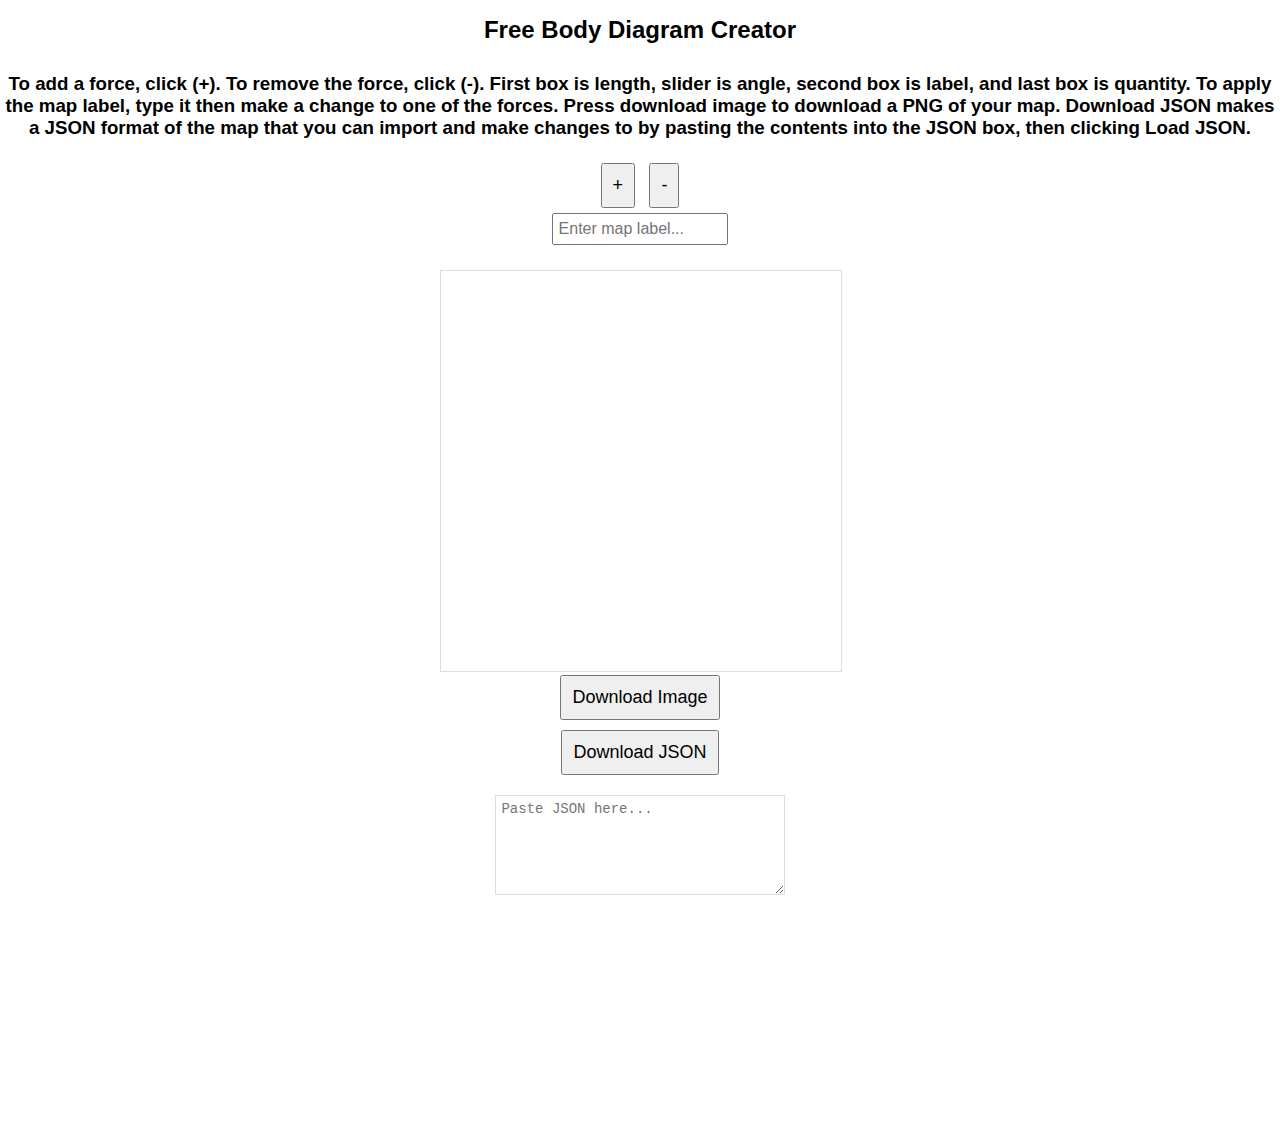
<file: index.html>
<head>
    <meta charset="UTF-8">
    <meta name="viewport" content="width=device-width, initial-scale=1.0, user-scalable=no, maximum-scale=1, minimum-scale=1">
    <meta name="apple-mobile-web-app-capable" content="yes">
    <meta name="apple-mobile-web-app-status-bar-style" content="black-translucent">
    <link rel="apple-touch-icon" href="/fmap/icon.png">
    <title>FBD Tool</title>
    <link rel="stylesheet" type="text/css" href="/fmap/style.css" />
    <script async src="https://pagead2.googlesyndication.com/pagead/js/adsbygoogle.js?client=ca-pub-9596419489122371"
     crossorigin="anonymous"></script>
</head>

<body>
    <!--
    <button id="infoButton" class="info-button">How to make AI do it for you?</button>
    <div id="infoPopup" class="info-popup">
        <button id="closePopup" class="close-popup">✖</button>
        <p>Go to ChatGPT (or any model, e.g. Gemini) and type the following prompt:</p>
        <code>Given the following description of a physical scenario, generate a valid JSON structure representing the forces acting on an object in the scenario. Each force should be described with the following properties:
            1. length: A number between 1.0 and 5.0, representing the magnitude of the force (you may need to infer the strength from the description).
            2. angle: A number between 0 and 360, representing the direction of the force in degrees (measured counterclockwise from the positive x-axis).
            3. label: A string, up to 3 characters long, that represents the label for the force (e.g., "n" (for normal), "g (for gravity)", and whatever else is needed. or like stuff that could be inferred. i’d refrain from using numbers, unless there’s 2 of the same type of force.).
            You do not need to explicitly list which forces are present. Instead, generate the forces based on the description of the physical scenario. For example, if an object is pulled by a rope, there might be a force in the direction of the rope's tension. If the object is on Earth, include a gravitational force.
            Output the forces in the following JSON format:
            
            [
                {
                    "length": (number),
                    "angle": (number),
                    "label": "(string)"
                },
                ...
            ]
            
            Notes for AI:
            * The angle is measured counterclockwise from the positive x-axis (horizontal).
            * length should reflect the relative strength of each force, estimated from the description.
            * The label should be a short, unique identifier like "g", "n", etc., and must not exceed 3 characters. Remember, only use 3 characters if it’s not like friction or gravity or an actual existing force. 
            * Feel free to include forces like tension, gravity, friction, etc., based on the description.
            * IGNORE Components
            
            Here is the description:
            
            
            </code>
        <p>Then, either describe what is happening, or submit a picture of the problem. It will give you some "code". Copy this code and paste it into the "Paste JSON here..." box. Finally, click/tap the Load JSON button to make the diagram appear. </p>
    </div>
    
    <button id="darkModeToggle">🌞</button>-->
    <h1 style="font-size: 1.5em; margin-bottom: 10px;">Free Body Diagram Creator</h1>
    <h3>To add a force, click (+). To remove the force, click (-). First box is length, slider is angle, second box is label, and last box is quantity. To apply the map label, type it then make a change to one of the forces. Press download image to download a PNG of your map. Download JSON makes a JSON format of the map that you can import and make changes to by pasting the contents into the JSON box, then clicking Load JSON.</h3>
    <div class="controls">
        <button id="addForce">+</button>
        <button id="removeForce">-</button>
        <br>
        <input type="text" id="labelInput" placeholder="Enter map label..." maxlength="50">
    </div>
    <div id="forcesContainer"></div>
    <div class="canvas-container">
        <!--<div class="center-dot"></div>-->
        <canvas id="forceCanvas" width="400" height="400"></canvas>
    </div>
    <button id="download">Download Image</button>
    <button id="downloadJSON">Download JSON</button>
    <input type="file" id="uploadJSON" style="display: none;" accept=".json">

    <div>
        <textarea id="jsonInputField" placeholder="Paste JSON here..."></textarea>
        <button id="loadJSONButton">Load JSON</button>
    </div>
<script type="text/javascript" src="/fmap/script.js"></script>
<br>
<br>
If you have questions:
    <br>
If you know my school email, contact me there.
 <br> 
If you don't know my school email, contact me at 
    <br>
<a href="mailto:jack.totonchi@gmail.com">jack.totonchi@gmail.com</a>
<br>
<br>
        
    <br>
    <br>

    
    
</body>
</file>
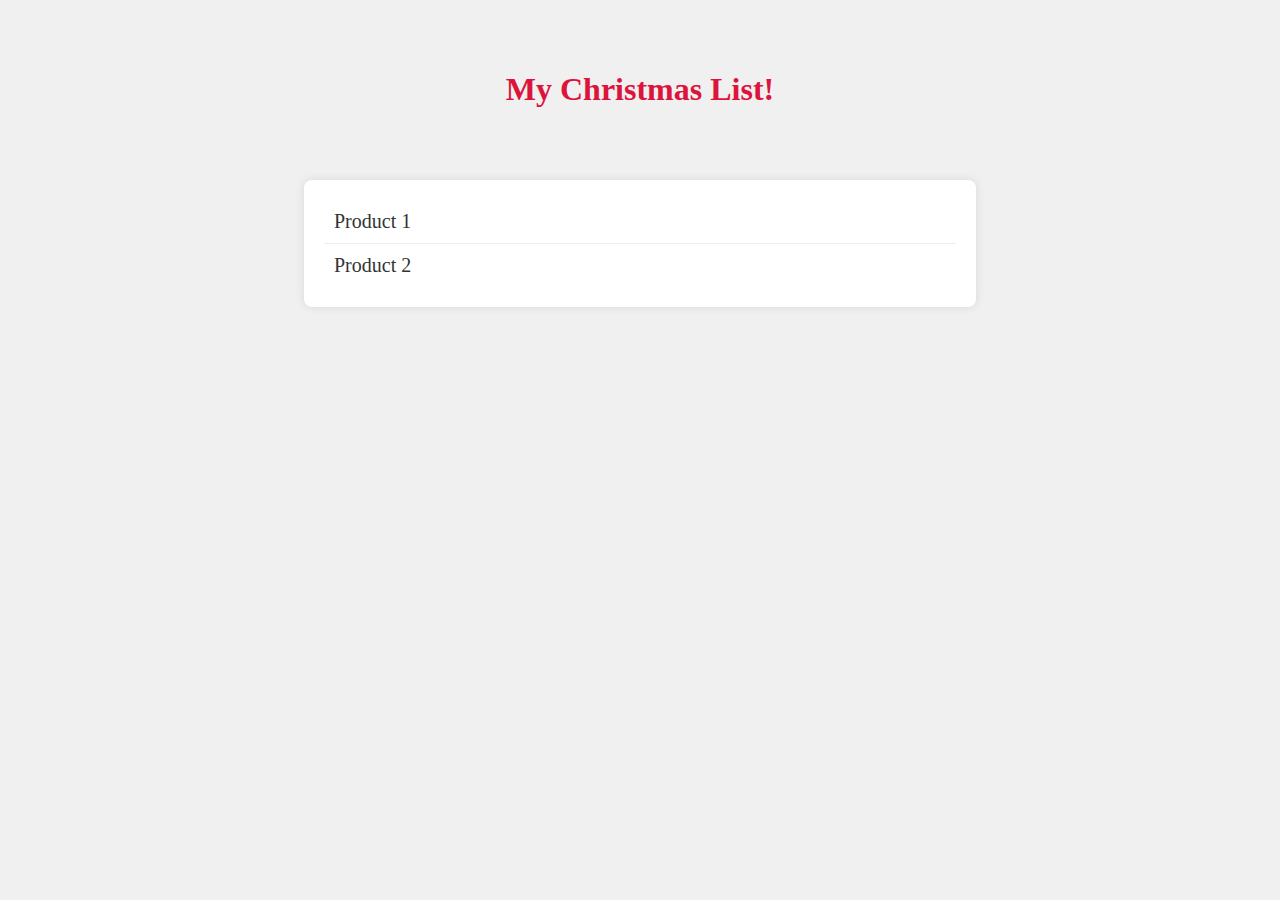
<file: c/index.html>
<!DOCTYPE html>
<html>
<head>
    <style>
        body {
            background-color: #F0F0F0;
            font-family: 'Georgia', serif;
        }
        .product-list {
            width: 50%;
            margin: 0 auto;
            list-style-type: none;
            padding: 20px;
            box-shadow: 0 0 10px rgba(0,0,0,0.1);
            border-radius: 8px;
            background-color: #fff;
        }
        .product-list li {
            padding: 10px;
            border-bottom: 1px solid #eee;
        }
        .product-list li:last-child {
            border-bottom: none;
        }
        .product-list a {
            color: #333;
            text-decoration: none;
            font-size: 20px;
        }
        h1 {
            text-align: center;
            color: crimson;
            padding: 50px 0;
        }
    </style>
</head>
<body>
<h1>My Christmas List!</h1>
<ul class="product-list">
    <li><a href="http://example.com">Product 1</a></li>
    <li><a href="http://example.com">Product 2</a></li>
    <!-- Add more products as necessary -->
</ul>
</body>
</html>
</file>
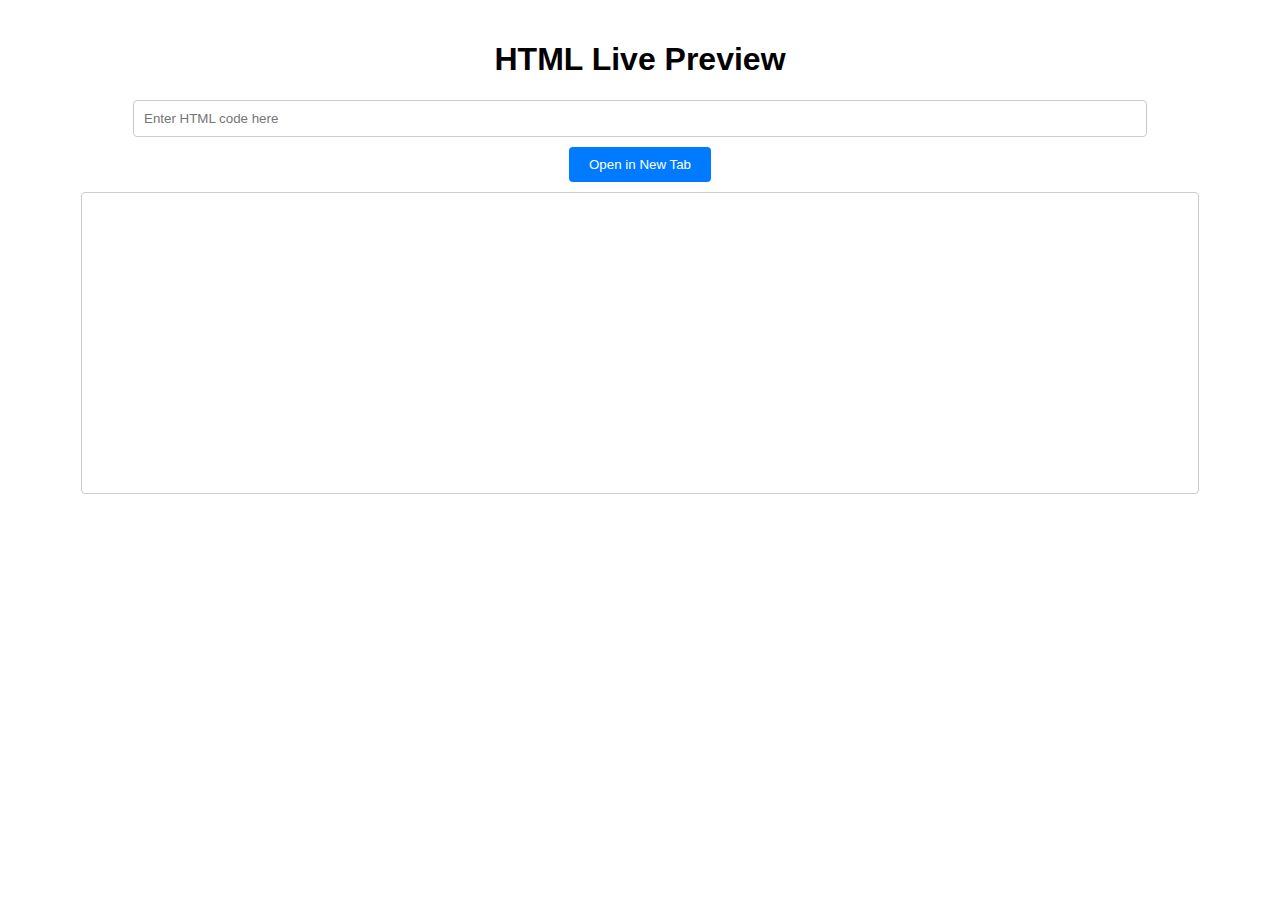
<file: dev/index.html>
<!DOCTYPE html>
<html lang="en">
<head>
    <meta charset="UTF-8">
    <meta name="viewport" content="width=device-width, initial-scale=1.0">
    <title>HTML Live Preview</title>
    <style>
        body {
            font-family: Arial, sans-serif;
            margin: 20px;
            display: flex;
            justify-content: center;
            align-items: center;
            flex-direction: column;
        }
        input[type="text"] {
            width: 80%;
            padding: 10px;
            margin-bottom: 10px;
            border: 1px solid #ccc;
            border-radius: 4px;
        }
        iframe {
            width: 90%;
            height: 300px;
            border: 1px solid #ccc;
            border-radius: 4px;
            margin-top: 10px;
        }
        button {
            padding: 10px 20px;
            border: none;
            background-color: #007BFF;
            color: white;
            border-radius: 4px;
            cursor: pointer;
        }
        button:hover {
            background-color: #0056b3;
        }
    </style>
</head>
<body>
    <h1>HTML Live Preview</h1>
    <input type="text" id="htmlInput" placeholder="Enter HTML code here">
    <button onclick="openInNewTab()">Open in New Tab</button>
    <iframe id="previewFrame"></iframe>

    <script>
        document.getElementById('htmlInput').addEventListener('input', updatePreview);

        function updatePreview() {
            const htmlCode = document.getElementById('htmlInput').value;
            const iframe = document.getElementById('previewFrame');
            const iframeDocument = iframe.contentDocument || iframe.contentWindow.document;
            iframeDocument.open();
            iframeDocument.write(htmlCode);
            iframeDocument.close();
        }

        function openInNewTab() {
            const htmlCode = document.getElementById('htmlInput').value;
            const newWindow = window.open('about:blank', '_blank');
            newWindow.document.open();
            newWindow.document.write(htmlCode);
            newWindow.document.close();
        }
    </script>
</body>
</html>
</file>
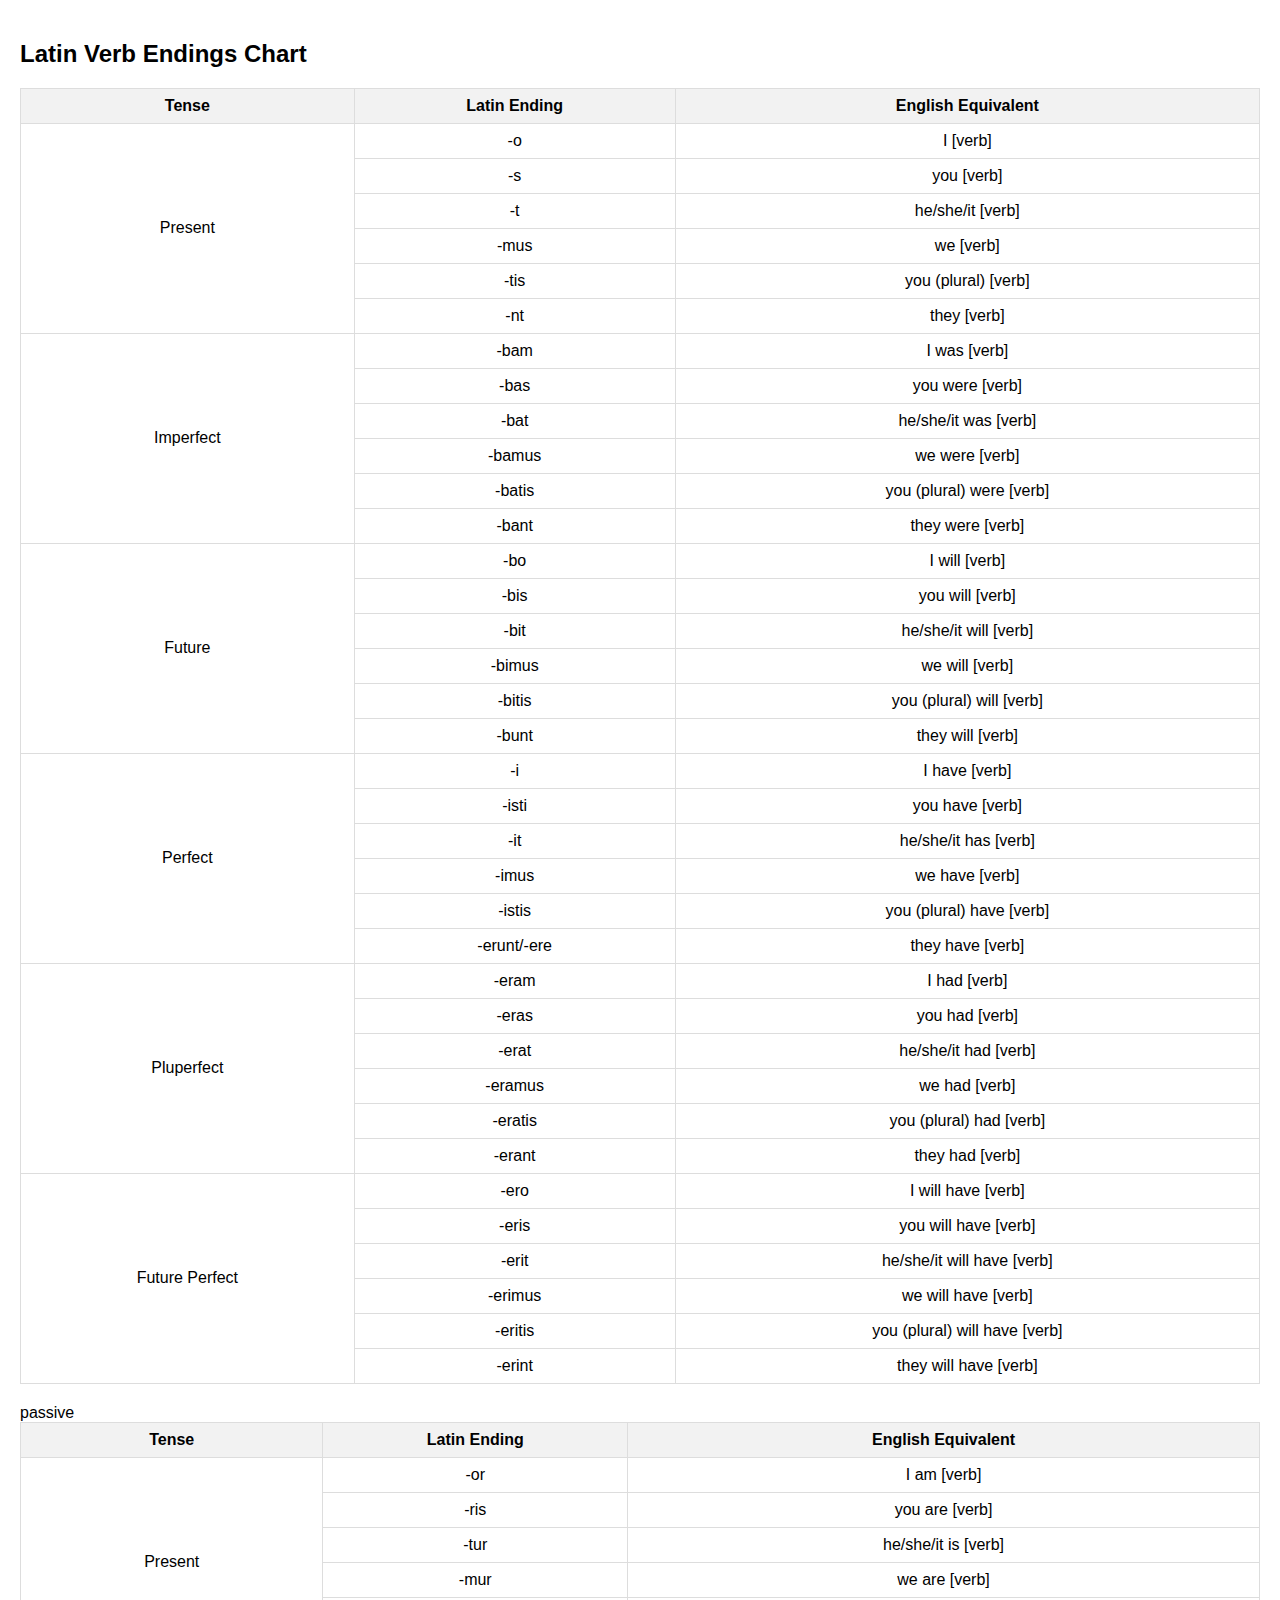
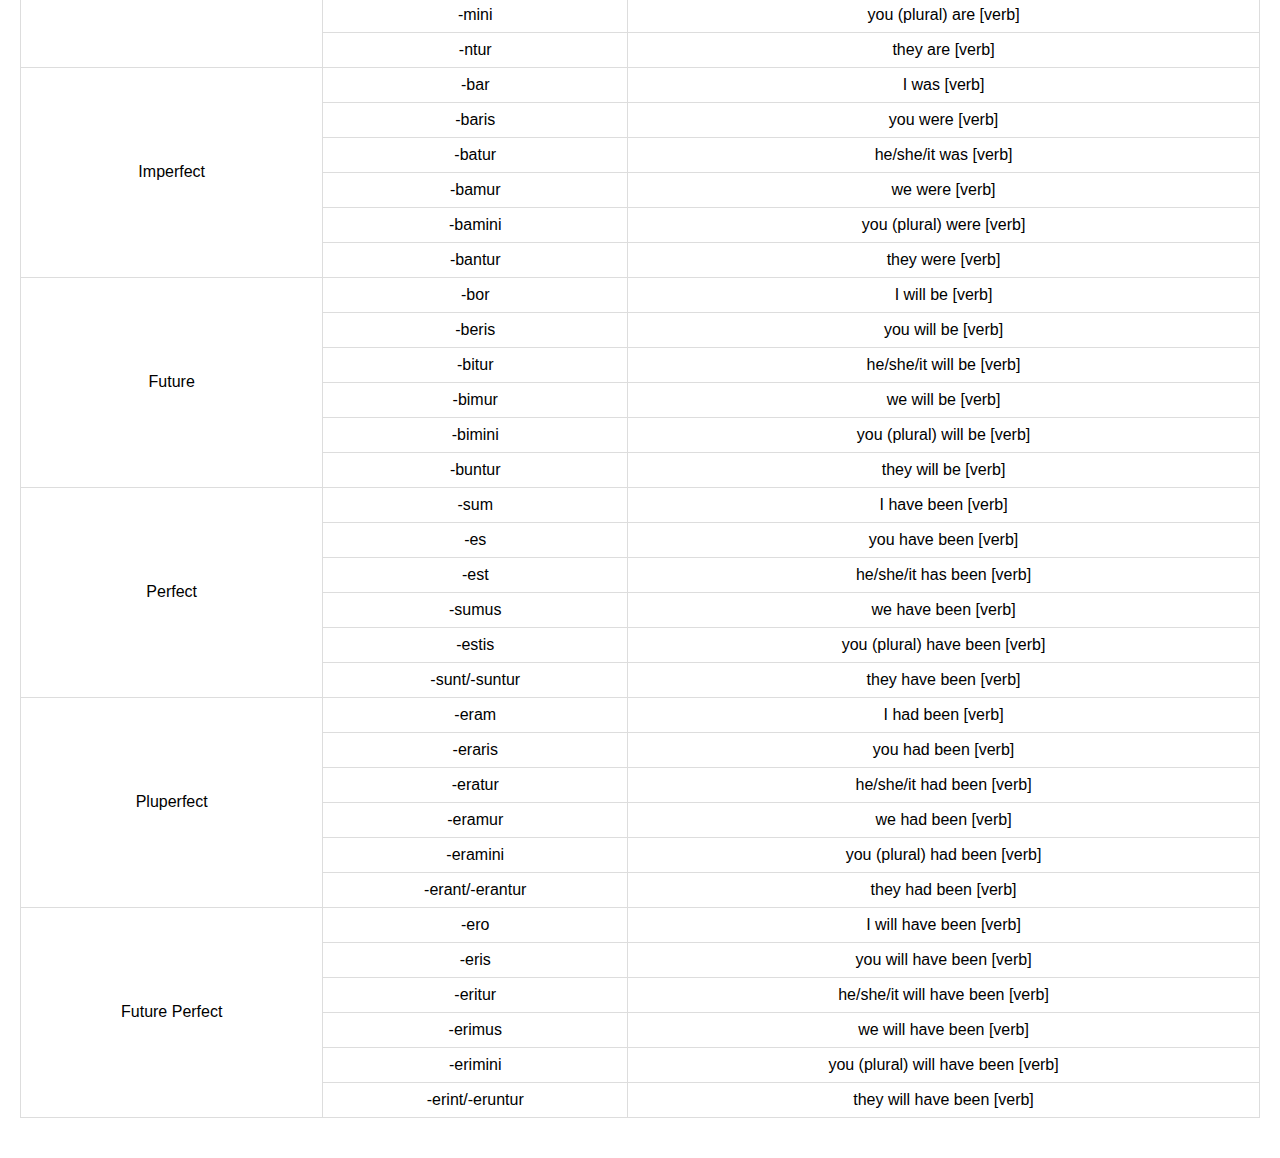
<file: endings/index.html>
<!DOCTYPE html>
<html lang="en">
<head>
<meta charset="UTF-8">
<meta name="viewport" content="width=device-width, initial-scale=1.0">
<title>Latin Verb Endings Chart</title>
<style>
  body {
    font-family: Arial, sans-serif;
    margin: 0;
    padding: 20px;
  }
  table {
    width: 100%;
    border-collapse: collapse;
    margin-bottom: 20px;
  }
  th, td {
    border: 1px solid #ddd;
    padding: 8px;
    text-align: center;
  }
  th {
    background-color: #f2f2f2;
  }
</style>
</head>
<body>

<h2>Latin Verb Endings Chart</h2>

<table>
  <thead>
    <tr>
      <th>Tense</th>
      <th>Latin Ending</th>
      <th>English Equivalent</th>
    </tr>
  </thead>
  <tbody>
    <tr>
      <td rowspan="6">Present</td>
      <td>-o</td>
      <td>I [verb]</td>
    </tr>
    <tr>
      <td>-s</td>
      <td>you [verb]</td>
    </tr>
    <tr>
      <td>-t</td>
      <td>he/she/it [verb]</td>
    </tr>
    <tr>
      <td>-mus</td>
      <td>we [verb]</td>
    </tr>
    <tr>
      <td>-tis</td>
      <td>you (plural) [verb]</td>
    </tr>
    <tr>
      <td>-nt</td>
      <td>they [verb]</td>
    </tr>
    <tr>
      <td rowspan="6">Imperfect</td>
      <td>-bam</td>
      <td>I was [verb]</td>
    </tr>
    <tr>
      <td>-bas</td>
      <td>you were [verb]</td>
    </tr>
    <tr>
      <td>-bat</td>
      <td>he/she/it was [verb]</td>
    </tr>
    <tr>
      <td>-bamus</td>
      <td>we were [verb]</td>
    </tr>
    <tr>
      <td>-batis</td>
      <td>you (plural) were [verb]</td>
    </tr>
    <tr>
      <td>-bant</td>
      <td>they were [verb]</td>
    </tr>
    <tr>
      <td rowspan="6">Future</td>
      <td>-bo</td>
      <td>I will [verb]</td>
    </tr>
    <tr>
      <td>-bis</td>
      <td>you will [verb]</td>
    </tr>
    <tr>
      <td>-bit</td>
      <td>he/she/it will [verb]</td>
    </tr>
    <tr>
      <td>-bimus</td>
      <td>we will [verb]</td>
    </tr>
    <tr>
      <td>-bitis</td>
      <td>you (plural) will [verb]</td>
    </tr>
    <tr>
      <td>-bunt</td>
      <td>they will [verb]</td>
    </tr>
    <tr>
      <td rowspan="6">Perfect</td>
      <td>-i</td>
      <td>I have [verb]</td>
    </tr>
    <tr>
      <td>-isti</td>
      <td>you have [verb]</td>
    </tr>
    <tr>
      <td>-it</td>
      <td>he/she/it has [verb]</td>
    </tr>
    <tr>
      <td>-imus</td>
      <td>we have [verb]</td>
    </tr>
    <tr>
      <td>-istis</td>
      <td>you (plural) have [verb]</td>
    </tr>
    <tr>
      <td>-erunt/-ere</td>
      <td>they have [verb]</td>
    </tr>
    <tr>
      <td rowspan="6">Pluperfect</td>
      <td>-eram</td>
      <td>I had [verb]</td>
    </tr>
    <tr>
      <td>-eras</td>
      <td>you had [verb]</td>
    </tr>
    <tr>
      <td>-erat</td>
      <td>he/she/it had [verb]</td>
    </tr>
    <tr>
      <td>-eramus</td>
      <td>we had [verb]</td>
    </tr>
    <tr>
      <td>-eratis</td>
      <td>you (plural) had [verb]</td>
    </tr>
    <tr>
      <td>-erant</td>
      <td>they had [verb]</td>
    </tr>
    <tr>
      <td rowspan="6">Future Perfect</td>
      <td>-ero</td>
      <td>I will have [verb]</td>
    </tr>
    <tr>
      <td>-eris</td>
      <td>you will have [verb]</td>
    </tr>
    <tr>
      <td>-erit</td>
      <td>he/she/it will have [verb]</td>
    </tr>
    <tr>
      <td>-erimus</td>
      <td>we will have [verb]</td>
    </tr>
    <tr>
      <td>-eritis</td>
      <td>you (plural) will have [verb]</td>
    </tr>
    <tr>
      <td>-erint</td>
      <td>they will have [verb]</td>
    </tr>
  </tbody>
</table>
passive
<table>
  <thead>
    <tr>
      <th>Tense</th>
      <th>Latin Ending</th>
      <th>English Equivalent</th>
    </tr>
  </thead>
  <tbody>
    <tr>
      <td rowspan="6">Present</td>
      <td>-or</td>
      <td>I am [verb]</td>
    </tr>
    <tr>
      <td>-ris</td>
      <td>you are [verb]</td>
    </tr>
    <tr>
      <td>-tur</td>
      <td>he/she/it is [verb]</td>
    </tr>
    <tr>
      <td>-mur</td>
      <td>we are [verb]</td>
    </tr>
    <tr>
      <td>-mini</td>
      <td>you (plural) are [verb]</td>
    </tr>
    <tr>
      <td>-ntur</td>
      <td>they are [verb]</td>
    </tr>
    <tr>
      <td rowspan="6">Imperfect</td>
      <td>-bar</td>
      <td>I was [verb]</td>
    </tr>
    <tr>
      <td>-baris</td>
      <td>you were [verb]</td>
    </tr>
    <tr>
      <td>-batur</td>
      <td>he/she/it was [verb]</td>
    </tr>
    <tr>
      <td>-bamur</td>
      <td>we were [verb]</td>
    </tr>
    <tr>
      <td>-bamini</td>
      <td>you (plural) were [verb]</td>
    </tr>
    <tr>
      <td>-bantur</td>
      <td>they were [verb]</td>
    </tr>
    <tr>
      <td rowspan="6">Future</td>
      <td>-bor</td>
      <td>I will be [verb]</td>
    </tr>
    <tr>
      <td>-beris</td>
      <td>you will be [verb]</td>
    </tr>
    <tr>
      <td>-bitur</td>
      <td>he/she/it will be [verb]</td>
    </tr>
    <tr>
      <td>-bimur</td>
      <td>we will be [verb]</td>
    </tr>
    <tr>
      <td>-bimini</td>
      <td>you (plural) will be [verb]</td>
    </tr>
    <tr>
      <td>-buntur</td>
      <td>they will be [verb]</td>
    </tr>
    <tr>
      <td rowspan="6">Perfect</td>
      <td>-sum</td>
      <td>I have been [verb]</td>
    </tr>
    <tr>
      <td>-es</td>
      <td>you have been [verb]</td>
    </tr>
    <tr>
      <td>-est</td>
      <td>he/she/it has been [verb]</td>
    </tr>
    <tr>
      <td>-sumus</td>
      <td>we have been [verb]</td>
    </tr>
    <tr>
      <td>-estis</td>
      <td>you (plural) have been [verb]</td>
    </tr>
    <tr>
      <td>-sunt/-suntur</td>
      <td>they have been [verb]</td>
    </tr>
    <tr>
      <td rowspan="6">Pluperfect</td>
      <td>-eram</td>
      <td>I had been [verb]</td>
    </tr>
    <tr>
      <td>-eraris</td>
      <td>you had been [verb]</td>
    </tr>
    <tr>
      <td>-eratur</td>
      <td>he/she/it had been [verb]</td>
    </tr>
    <tr>
      <td>-eramur</td>
      <td>we had been [verb]</td>
    </tr>
    <tr>
      <td>-eramini</td>
      <td>you (plural) had been [verb]</td>
    </tr>
    <tr>
      <td>-erant/-erantur</td>
      <td>they had been [verb]</td>
    </tr>
    <tr>
      <td rowspan="6">Future Perfect</td>
      <td>-ero</td>
      <td>I will have been [verb]</td>
    </tr>
    <tr>
      <td>-eris</td>
      <td>you will have been [verb]</td>
    </tr>
    <tr>
      <td>-eritur</td>
      <td>he/she/it will have been [verb]</td>
    </tr>
    <tr>
      <td>-erimus</td>
      <td>we will have been [verb]</td>
    </tr>
    <tr>
      <td>-erimini</td>
      <td>you (plural) will have been [verb]</td>
    </tr>
    <tr>
      <td>-erint/-eruntur</td>
      <td>they will have been [verb]</td>
    </tr>
  </tbody>
</table>

</body>
</html>
</file>
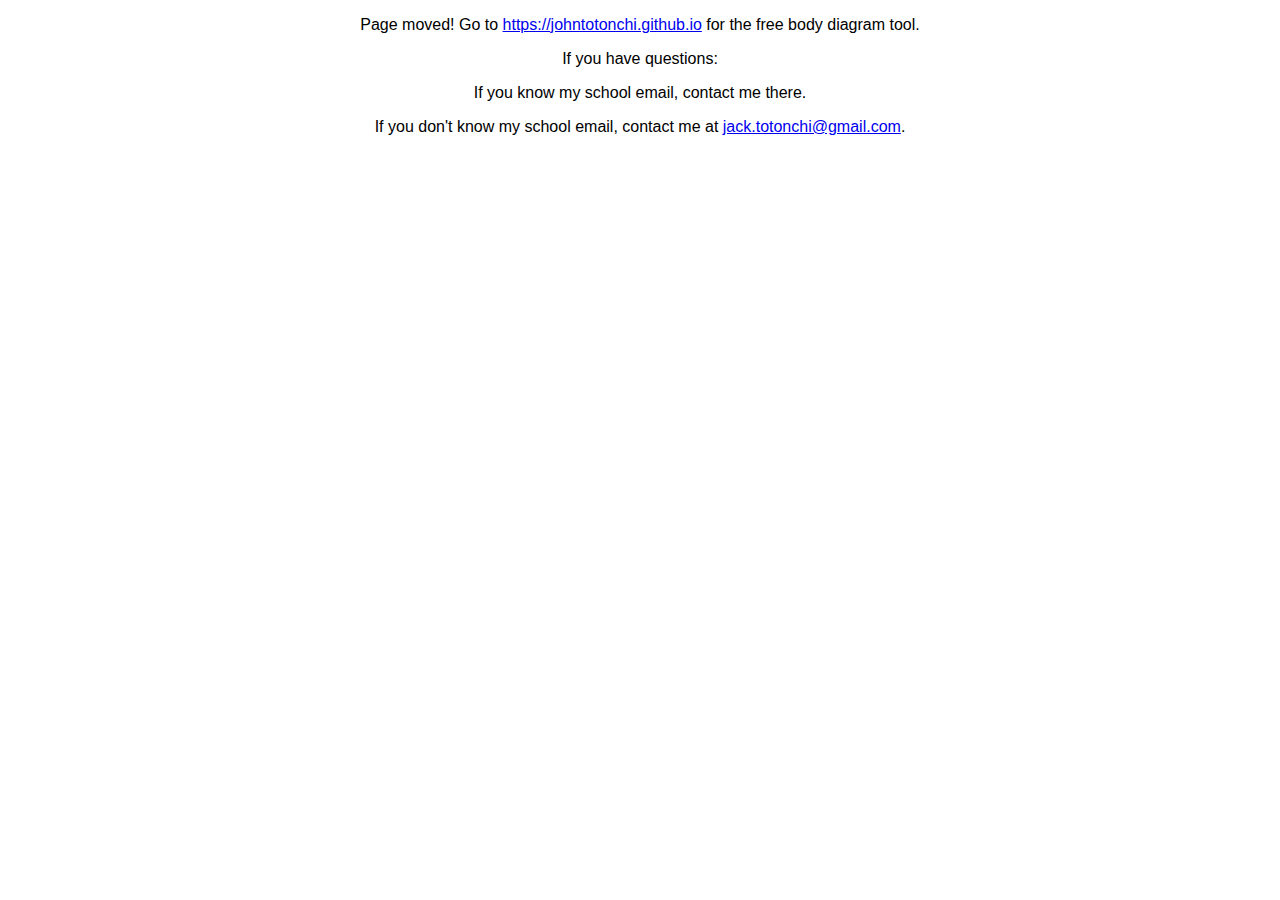
<file: fmap/index.html>
<head>
   <link rel="stylesheet" type="text/css" href="style.css" />
</head>

<body>
<main>
   <p>Page moved! Go to <a href="https://johntotonchi.github.io">https://johntotonchi.github.io</a> for the free body diagram tool.</p> 
<p>If you have questions:</p>
  <p>If you know my school email, contact me there.</p>
  <p>
    If you don't know my school email, contact me at 
    <a href="mailto:jack.totonchi@gmail.com">jack.totonchi@gmail.com</a>.
  </p>
</main>
</body>
</file>
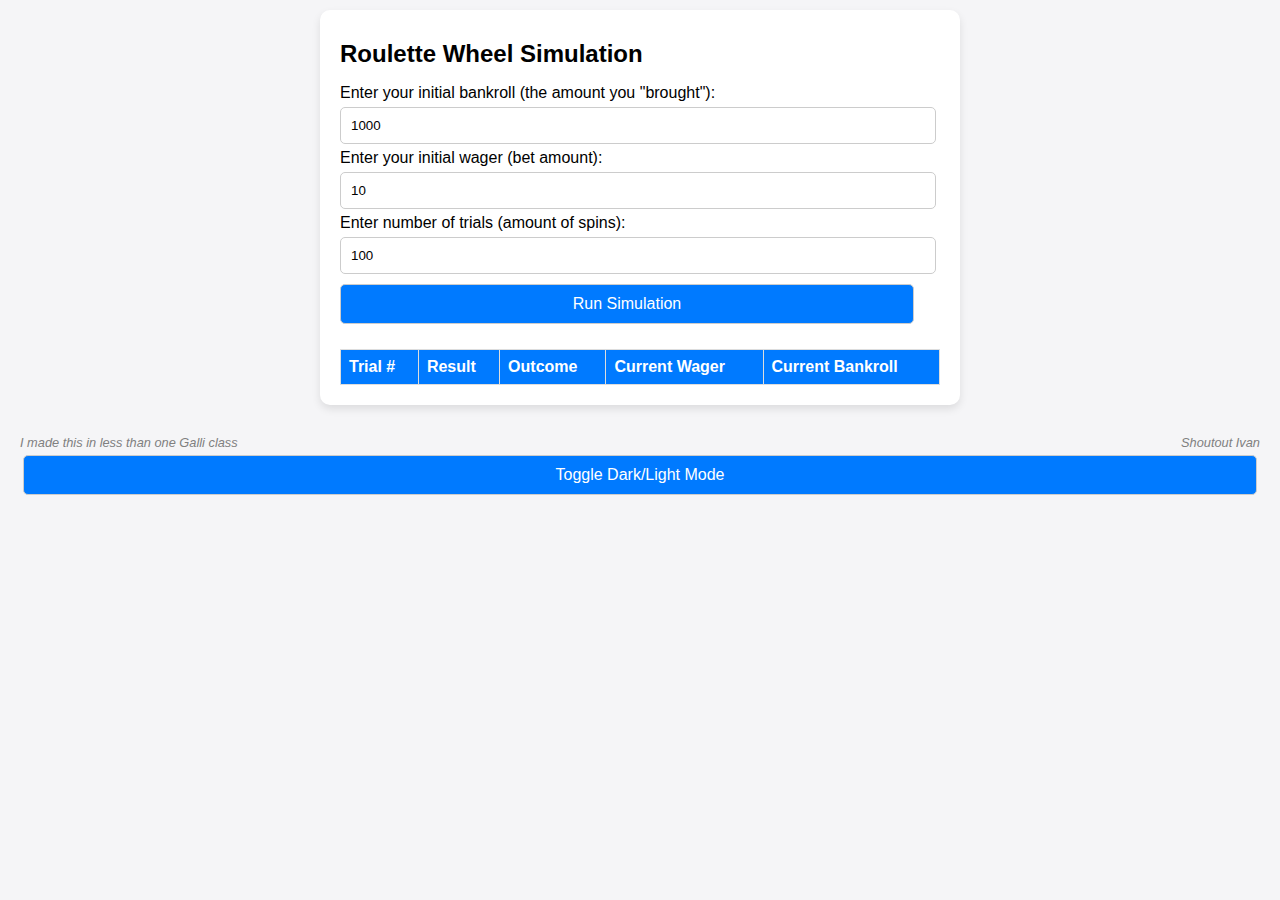
<file: gambling/index.html>
<!DOCTYPE html>
<html lang="en">
<head>
<meta charset="UTF-8">
<meta name="viewport" content="width=device-width, initial-scale=1.0">
<title>Roulette Simulator</title>
<link rel="apple-touch-icon" sizes="180x180" href="icon.png">
<meta name="apple-mobile-web-app-capable" content="yes">
<meta name="apple-mobile-web-app-status-bar-style" content="black-translucent">
<style>
    :root {
        --background-color: #f5f5f7;
        --text-color: #000;
        --container-bg-color: #fff;
        --button-bg-color: #007aff;
        --button-text-color: white;
        --table-header-bg-color: #007aff;
        --table-header-text-color: white;
        --table-row-even-bg-color: #f2f2f2;
    }
    [data-theme="dark"] {
        --background-color: #333;
        --text-color: #ccc;
        --container-bg-color: #424242;
        --button-bg-color: #1a73e8;
        --button-text-color: white;
        --table-header-bg-color: #1a73e8;
        --table-header-text-color: white;
        --table-row-even-bg-color: #555;
    }
    body {
        font-family: 'Arial', sans-serif;
        margin: 0;
        padding: 0 10px;
        background-color: var(--background-color);
        color: var(--text-color);
        display: flex;
        flex-direction: column;
        align-items: center;
        height: 100vh;
        overflow-x: hidden; 
        overflow-y: auto; 
    }
    .container {
        width: 100%;
        max-width: 600px;
        background: var(--container-bg-color);
        padding: 20px;
        margin: 10px; 
        border-radius: 10px;
        box-shadow: 0 4px 8px rgba(0,0,0,0.1);
    }
    input, button, select {
        width: calc(100% - 26px);
        padding: 10px;
        margin: 5px 0;
        border: 1px solid #ccc; 
        border-radius: 5px;
    }
    button {
        background-color: var(--button-bg-color);
        color: var(--button-text-color);
        font-size: 16px;
        cursor: pointer;
    }
    table {
        width: 100%;
        border-collapse: collapse;
        margin-top: 20px;
    }
    th, td {
        border: 1px solid #dddddd;
        text-align: left;
        padding: 8px;
    }
    th {
        background-color: var(--table-header-bg-color);
        color: var(--table-header-text-color);
    }
    tr:nth-child(even) {
        background-color: var(--table-row-even-bg-color);
    }
    .profit, .center {
        font-size: 1.5em;
        margin-top: 10px;
        font-weight: bold; 
    }
    .positive { color:green; }
    .negative { color:red; }
    footer {
        width: calc(100% - 20px);
        padding-top: 20px;
        font-style: italic;
        color: gray;
    }
    .footer-content {
      display:flex; 
      justify-content:space-between; 
      font-size:.8em; 
      align-items:flex-end
      }
    
</style>
</head>
<body>
<div class="container">
    <h1 class="center">Roulette Wheel Simulation</h1>
    
   

    <label for="bankroll">Enter your initial bankroll (the amount you "brought"):</label>
    <input type="number" id="bankroll" value="1000"><br>

    <label for="wager">Enter your initial wager (bet amount):</label>
    <input type="number" id="wager" value="10"><br>

    <label for="trials">Enter number of trials (amount of spins):</label>
    <input type="number" id="trials" value="100"><br>

    <button onclick="runSimulation()">Run Simulation</button>

    <div id="profitDisplay" class="profit"></div>

    <div id="diagnostics" class="center"></div>

    <table id="resultsTable">
      <thead>
            <tr>
                <th>Trial #</th>
                <th>Result</th>
                <th>Outcome</th>
                <th>Current Wager</th>
                <th>Current Bankroll</th>
            </tr>
      </thead>
      <tbody>
      </tbody>
    </table>
</div>

<footer class='footer-content'>
   <div>I made this in less than one Galli class</div>  
   <div>Shoutout Ivan</div>
 </footer> 

<button onclick="toggleDarkMode()">Toggle Dark/Light Mode</button>

<script>
let darkMode = false;

function toggleDarkMode() {
     darkMode = !darkMode;
     document.querySelector('body').setAttribute('data-theme', darkMode ? 'dark' : '');
}

function runSimulation() {
     const initialBankroll = parseInt(document.getElementById('bankroll').value);
     const initialWager = parseInt(document.getElementById('wager').value);
     const trials = parseInt(document.getElementById('trials').value);
     const tbody = document.querySelector("#resultsTable tbody");
     tbody.innerHTML = "";

     let currentWager = initialWager;
     let currentBankroll = initialBankroll;
     let totalWins = 0;
     let totalLosses = 0;
     let totalRed = 0;
     let totalBlack = 0;
     let totalGreen = 0;

     for (let i = 1; i <= trials && currentBankroll > 0; i++) {
         if (currentWager > currentBankroll) { currentWager = currentBankroll; }

         const spinResult = spinRoulette();
         if (spinResult === 'Red') { totalRed++; }
         if (spinResult === 'Black') { totalBlack++; }
         if (spinResult === 'Green') { totalGreen++; }

         const won = spinResult === 'Red';
         const outcome = won ? currentWager : -currentWager;

         currentBankroll += outcome;

         won ? totalWins++ : totalLosses++;
         currentWager = won ? initialWager : currentWager * 2;

         const row = `<tr>
             <td>${i}</td>
             <td>${spinResult}</td>
             <td>${outcome >= 0 ? 'Won ' + Math.abs(outcome) : 'Lost ' + Math.abs(outcome)}</td>
             <td>${currentWager}</td>
             <td>${currentBankroll}</td>
         </tr>`;
       tbody.innerHTML += row;

         }

      const totalProfit = currentBankroll - initialBankroll;

      const profitDisplay = document.getElementById('profitDisplay');

      profitDisplay.className = 'profit ' + (totalProfit >= 0 ? 'positive' : 'negative');
      
      profitDisplay.textContent = 'Total Profit : $' + totalProfit;

       document.getElementById('diagnostics').innerHTML =
      `
         <p>Total Wins : $ ${totalWins}, Total Losses : $ ${totalLosses} </p>   
       `;

}

function spinRoulette() {
         const randomNumber = Math.floor(Math.random() * 38);
          return randomNumber < 18 ? 'Red' : (randomNumber < 36 ? 'Black' : 'Green');
}
</script> 
</body>
</html>
</file>
<file: fmap/style.css>
html, body {
    margin: 0;
    padding: 0;
    width: 100%;
    height: 100%;
    overflow-x: hidden; /* Prevent horizontal scrolling */
}

body {
    font-family: Arial, sans-serif;
    text-align: center;
    display: flex;
    flex-direction: column;
    justify-content: space-between; /* Ensures proper spacing between content and footer */
    align-items: center;
    background-color: white; /* Light mode default */
    color: black; /* Text color */
    transition: background-color 0.3s, color 0.3s;
    min-height: 100vh; /* Ensures the body covers the full viewport height */
}

.dark-mode {
    background-color: #121212;
    color: white;
}

.dark-mode canvas {
    background-color: #ffffff;
}

.dark-mode input {
    background-color: #333;
    color: white;
    border-color: #444;
}

.dark-mode button {
    background-color: #444;
    color: white;
    border-color: #555;
}

.controls, .force-input, .canvas-container, button, input {
    max-width: 100%;
}

.controls {
    margin-bottom: 10px;
}

.force-input {
    display: flex;
    justify-content: center;
    align-items: center;
    gap: 5px;
    margin-bottom: 5px;
}

.force-input input[type="range"] {
    width: 200px;
}

.force-input input {
    font-size: 16px;
    padding: 5px;
}

.force-input input[type="number"] {
    text-align: center;
}

.force-input span {
    font-size: 14px;
}

.force-input button {
    font-size: 16px;
    padding: 5px 10px;
    cursor: pointer;
}

button {
    font-size: 18px;
    padding: 10px;
    margin: 5px;
}

.canvas-container {
    position: relative;
    width: 100%;
    height: 100%;
    max-width: 400px;
    max-height: 400px;
}

canvas {
    max-width: 100%;
    height: auto;
    border: 1px solid #ddd;
    background-color: white;
    transition: background-color 0.3s;
}

.center-dot {
    position: absolute;
    top: 50%;
    left: 50%;
    width: 6px;
    height: 6px;
    background-color: black;
    border-radius: 50%;
    transform: translate(-50%, -50%);
}

input[type="text"]#labelInput {
    width: 80%;
    font-size: 16px;
    padding: 5px;
    margin-bottom: 15px;
}

#darkModeToggle {
    position: absolute;
    top: 10px;
    left: 10px;
    font-size: 24px;
    background: none;
    border: none;
    cursor: pointer;
}

#jsonInputField {
    width: 90%;
    height: 100px;
    padding: 5px;
    margin-top: 15px;
    font-size: 14px;
    font-family: monospace;
    border: 1px solid #ddd;
}

#loadJSONButton {
    margin-top: 10px;
    padding: 8px 12px;
    cursor: pointer;
    font-size: 16px;
}

.info-button {
    position: absolute;
    top: 10px;
    right: 10px;
    padding: 10px 15px;
    background-color: none;
    color: rgb(0, 0, 0);
    font-size: 14px;
    border-color: #555;
    border-radius: 5px;
    cursor: pointer;
}

.info-popup {
    position: fixed;
    top: 50%;
    left: 50%;
    transform: translate(-50%, -50%);
    width: 90%;
    max-width: 400px;
    background: white;
    color: black;
    border: 1px solid #ddd;
    padding: 20px;
    box-shadow: 0 4px 8px rgba(0, 0, 0, 0.2);
    display: none;
    z-index: 1000;
    text-align: left;
}

.info-popup.dark-mode {
    background: #333;
    color: white;
    border-color: #444;
}

.info-popup code {
    display: block;
    background: #f4f4f4;
    padding: 10px;
    border-radius: 5px;
    margin: 10px 0;
}

.info-popup.dark-mode code {
    background: #222;
}

.close-popup {
    position: absolute;
    top: 10px;
    right: 10px;
    background: none;
    border: none;
    font-size: 16px;
    cursor: pointer;
}

.close-popup.dark-mode {
    color: white;
}

/* Footer styles */
footer {
    background-color: #555; /* Less dramatic color (soft dark gray) */
    color: #ddd; /* Light gray text for good contrast */
    text-align: center; /* Center-align text */
    padding: 20px; /* Add some spacing */
    font-size: 14px; /* Adjust text size */
    margin-top: 40px; /* Adds space between content and footer */
    width: 100%;
}

footer a {
    color: #88c0d0; /* Softer blue for links */
    text-decoration: none; /* Remove underline */
}

footer a:hover {
    text-decoration: underline; /* Add underline on hover */
}

/* Content spacing adjustment */
main {
    flex-grow: 1; /* Pushes the footer to the bottom if content is short */
    padding-bottom: 40px; /* Adds space before the footer */
}
</file>
